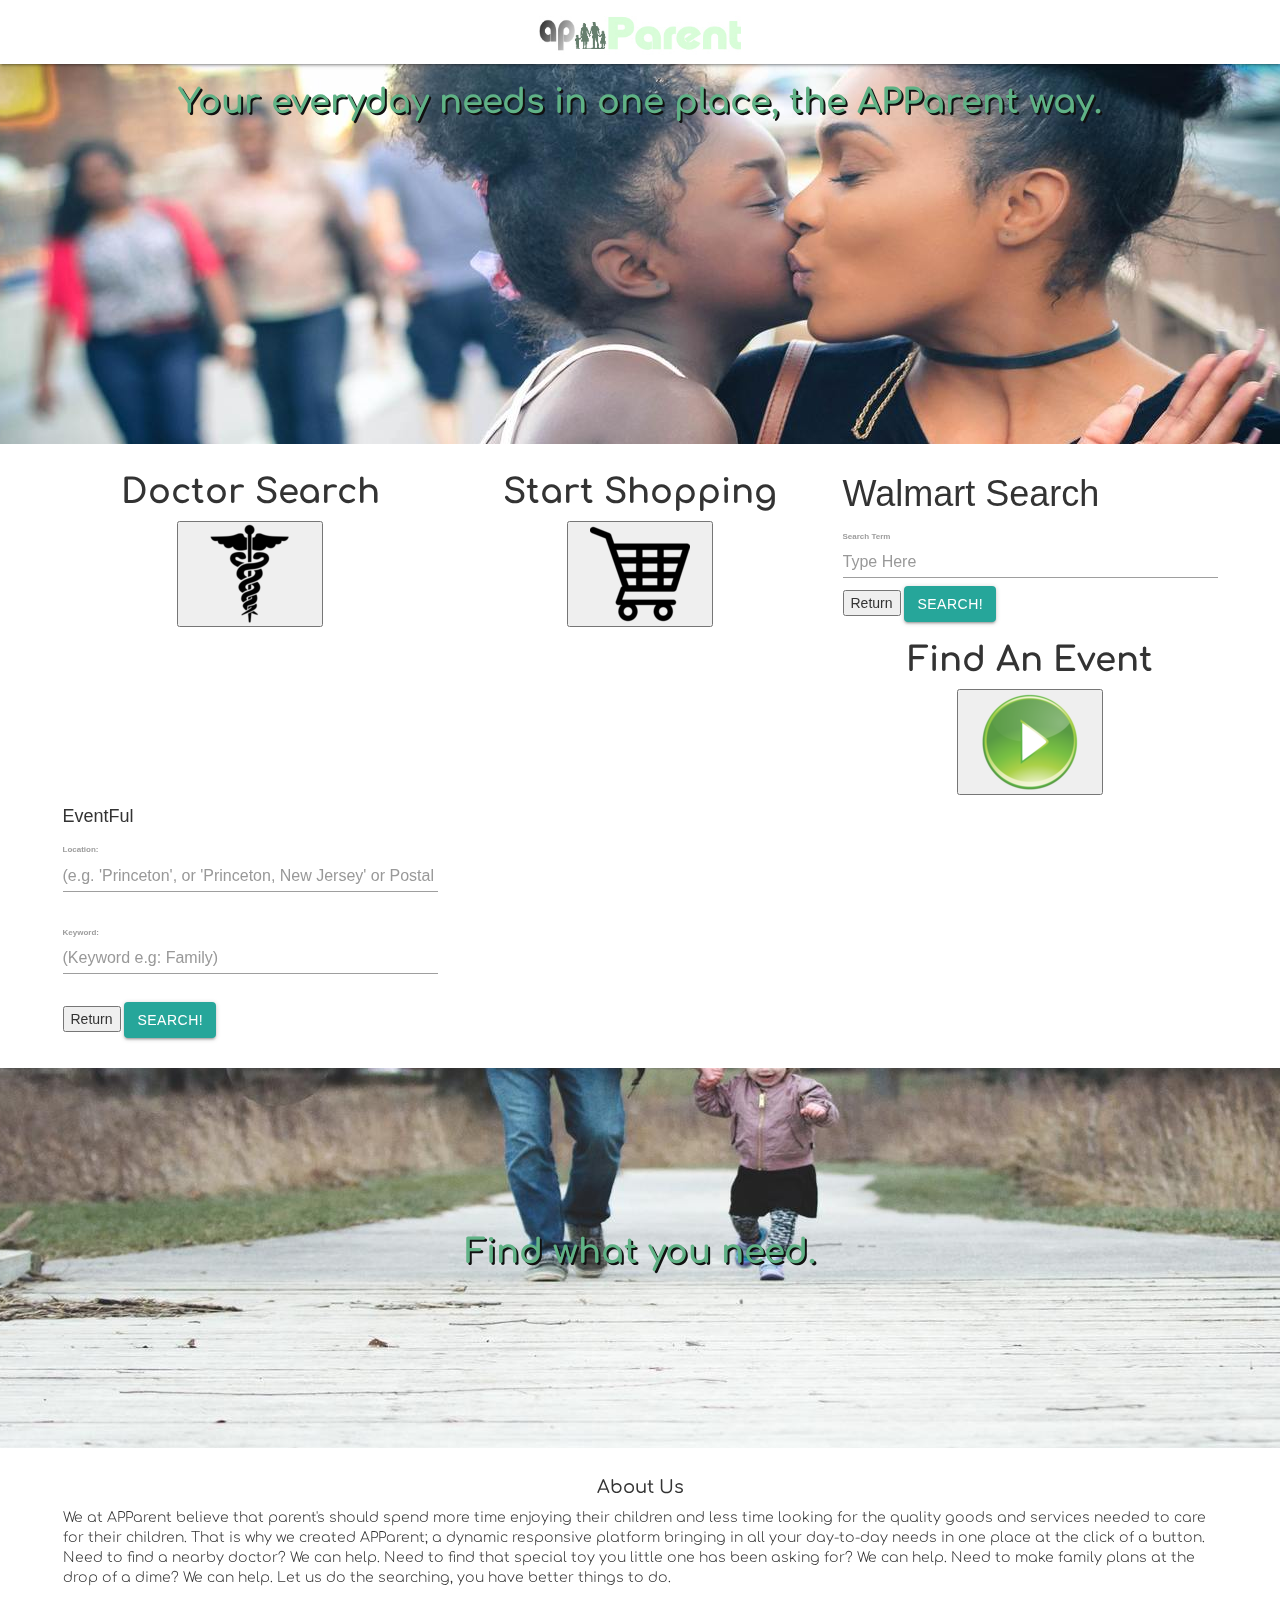
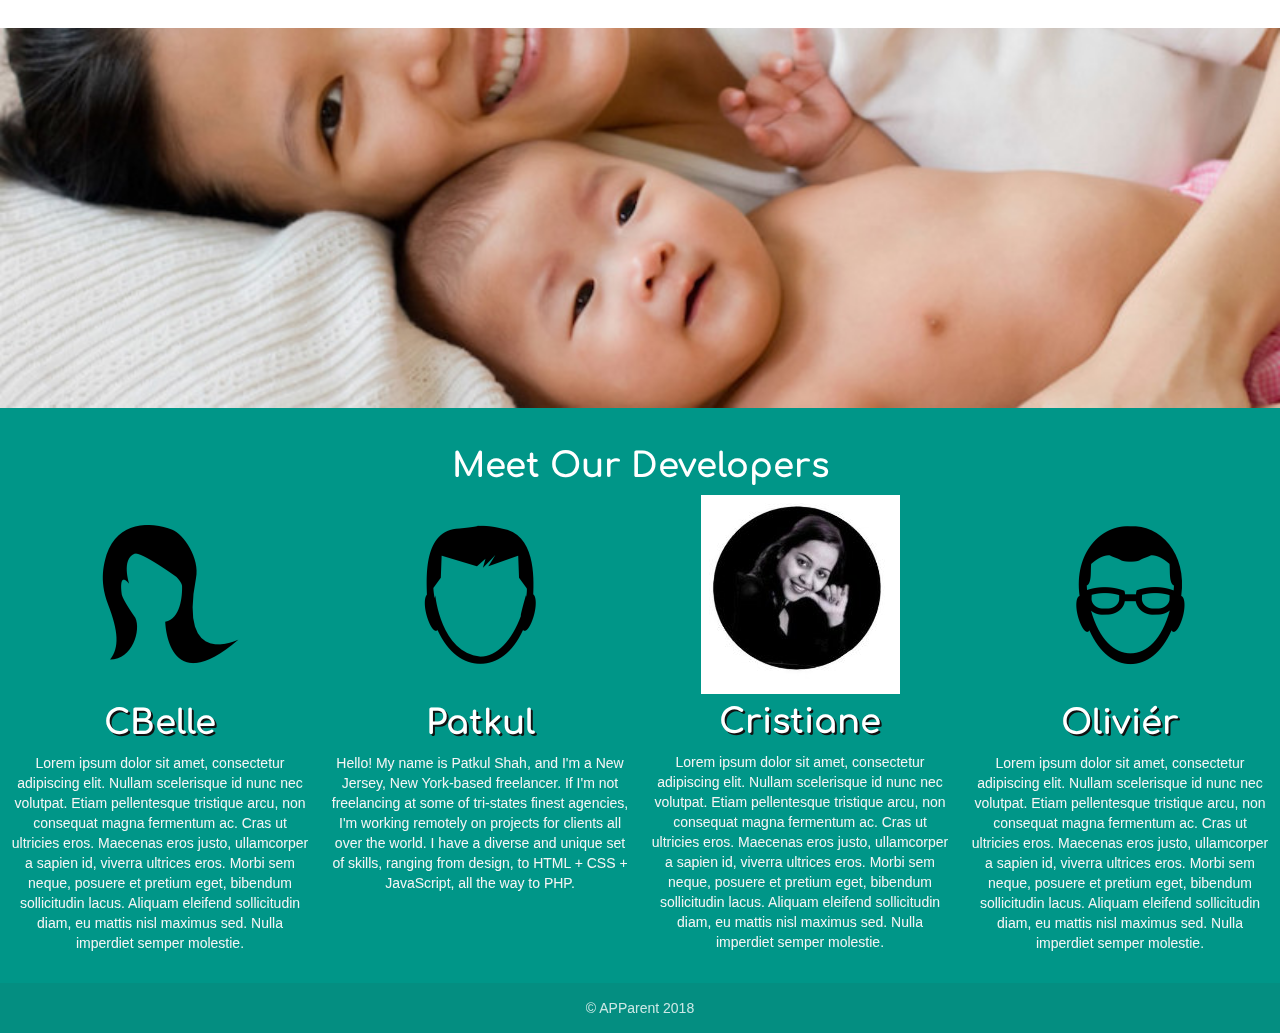
<file: index.html>
<!DOCTYPE html>
<html lang="en">

<head>
    <meta http-equiv="Content-Type" content="text/html; charset=UTF-8" />
    <meta name="viewport" content="width=device-width, initial-scale=1" />
    <title>APParent</title>

    <!-- CSS  -->
    <link href="assets/css/materialize.css" type="text/css" rel="stylesheet" media="screen,projection" />
    <link href="https://fonts.googleapis.com/icon?family=Material+Icons" rel="stylesheet">
    <link href="https://fonts.googleapis.com/css?family=Comfortaa" rel="stylesheet">
    <link rel="stylesheet" href="https://maxcdn.bootstrapcdn.com/bootstrap/3.3.7/css/bootstrap.min.css">
    <script src="https://ajax.googleapis.com/ajax/libs/jquery/3.3.1/jquery.min.js"></script>
    <script src="https://maxcdn.bootstrapcdn.com/bootstrap/3.3.7/js/bootstrap.min.js"></script>
    <link href="assets/css/style.css" type="text/css" rel="stylesheet" media="screen,projection" />

</head>

<body>
    <nav class="white" role="navigation">
        <div class="nav-wrapper container">
            <center><img src="assets/images/logo.jpg" alt="logo" style="height: 60px"></center>
        </div>
    </nav>

    <div id="index-banner" class="parallax-container">
        <div class="section no-pad-bot">
            <div class="container" id="topcontainer">
                <br><br>
                <div class="row center">
                    <h5 class="header col s12 light" id="topphototext">Your everyday needs in one place, the APParent way.</h5>
                </div>
                <br><br>

            </div>
        </div>
        <div class="parallax"><img src="assets/images/background12.jpg" alt="Unsplashed background img 1"></div>
    </div>


    <div class="container">
        <div class="section">




            <!--   DOCTOR  -->

            <div class="row">
                <div class="col s12 m4" id="doctorsearch">
                    <div class="icon-block">
                        <h2>Doctor Search</h2>
                        <h5 class="center"></h5>

                        <button id="doctorbutton">
                                <div class="icon-block">
                                <img src="assets/images/medical.png">
                                </div>
                        </button>
                    </div>
                </div>

                <!-- Doctor Search Form -->

                <div class="col s12 m4" id="doctorsearchform">
                    <div>
                        <p>Doctor Search</p>
                        <br>
                        <div class="selections">
                            <form autocomplete="on" required>
                                <select name="Insurance Provider" id="insuranceMenu" required>
                                    <option id="dropDownPlaceholder" value="00">Select Your Insurance Provider</option>
                                    <option value="aetna-aetnabasichmo">Aetna Basic HMO</option>
                                    <option value="aetna-aetnachoiceposii">Aetna Choice POS II</option>
                                    <option value="aetna-aetnachoiceposopenaccess">Aetna Choice POS Open Access</option>
                                    <option value="aetna-aetnahmo">Aetna HMO</option>
                                    <option value="cigna-cignahmo">Cigna HMO</option>
                                    <option value="cigna-cignappo">Cigna PPO</option>
                                    <option value="horizonbcbs-horizonhmo">Horizon BCBS HMO</option>
                                    <option value="horizonbcbs-horizonpos">Horizon BCBS POS</option>
                                    <option value="horizonbcbs-horizonppo">Horizon BCBS PPO</option>
                                    <option value="unitedhealthcare-uhcchoicepluspos">UHC Choice Plus POS</option>
                                    <option value="unitedhealthcare-uhcoptionsppo">UHC Options PPO</option>
                                </select>

                                <br>
                                <select name="State" id="stateMenu" required>
                                    <option id ="dropDownPlaceholder" value="00">Select State</option>
                                    <option value="AL">Alabama</option>
                                    <option value="AK">Alaska</option>
                                    <option value="AZ">Arizona</option>
                                    <option value="AR">Arkansas</option>
                                    <option value="CA">California</option>
                                    <option value="CO">Colorado</option>
                                    <option value="CT">Conneticut</option>
                                    <option value="DE">Delaware</option>
                                    <option value="FL">Florida</option>
                                    <option value="GA">Georgia</option>
                                    <option value="HI">Hawaii</option>
                                    <option value="ID">Indiana</option>
                                    <option value="IL">Illinois</option>
                                    <option value="IN">Indiana</option>
                                    <option value="IA">Iowa</option>
                                    <option value="KS">Kansas</option>
                                    <option value="KY">Kentucky</option>
                                    <option value="LA">Louisiana</option>
                                    <option value="ME">Maine</option>
                                    <option value="MD">Maryland</option>
                                    <option value="MA">Massachusetts</option>
                                    <option value="MI">Michigan</option>
                                    <option value="MN">Minnesota</option>
                                    <option value="MS">Mississippi</option>
                                    <option value="MO">Missouri</option>
                                    <option value="MT">Montana</option>
                                    <option value="NE">Nebraska</option>
                                    <option value="NV">Nevada</option>
                                    <option value="NH">New Hampshire</option>
                                    <option value="NJ">New Jersey</option>
                                    <option value="NM">New Mexico</option>
                                    <option value="NY">New York</option>
                                    <option value="NC">North Carolina</option>
                                    <option value="ND">North Dakota</option>
                                    <option value="OH">Ohio</option>
                                    <option value="OK">Oklahoma</option>
                                    <option value="OR">Oregon</option>
                                    <option value="PA">Pennsylvania</option>
                                    <option value="RI">Rhode Island</option>
                                    <option value="SC">South Carolina</option>
                                    <option value="SD">South Dakota</option>
                                    <option value="TN">Tennesee</option>
                                    <option value="TX">Texas</option>
                                    <option value="UT">Utah</option>
                                    <option value="VT">Vermont</option>
                                    <option value="VA">Virgina</option>
                                    <option value="WA">Washington</option>
                                    <option value="WV">West Virginia</option>
                                    <option value="WI">Wisconsin</option>
                                    <option value="WY">Wyoming</option>
                                </select>
                                <br>
                                <br>
                                <label for="searchLocation">City/Town: </label>
                                <input type="text" class="form-control" id="searchLocation" name="searchLocation" placeholder="Type City/Town Here" autocomplete="on" required>

                                <button type="button" data-target="modal1" class="btn modal-trigger" id="submitBtn">Search!</button> *all fields are required
                                <br><br>
                            </form>
                            <form>
                                <input id="return" type="submit" value="Return">
                            </form>

                        </div>
                    </div>
                </div>

                <!--Modal For Doctors Search Results -->

                <div id="modal1" class="modal bottom-sheet" style="overflow-y: scroll; max-height:55%;  margin-top: 50px; margin-bottom:50px;">
                    <div class="modal-content">
                        <div id="doctorList">
                        </div>
                    </div>
                    <div class="modal-footer">
                        <a href="#!" class="modal-action modal-close waves-effect waves-green btn-flat"></a>
                    </div>
                </div>




                <!--WALMART-->

                <div class="col s12 m4" id="walmartsearch">
                    <div class="icon-block">
                        <h2>Start Shopping</h2>
                        <h5 class="center"></h5>
                        <button id="walmartbutton">
                            <div class="icon-block">
                                <img src="assets/images/shopping.png">
                            </div>
                        </button>
                    </div>
                </div>

                <!--Walmart Search Form-->

                <div class="col s12 m4" id="walmartsearchform">
                    <h1>Walmart Search </h1>
                    <label>Search Term </label>
                    <input type="text" class="form-control" id="searchTerm" placeholder="Type Here"></input>
                    <input class="return" type="submit" value="Return"> <button type="button" data-target="modal2" class="btn modal-trigger" id="SearchButton">Search!</button>
                </div>

                <!--Modal for Walmart search results-->
                <div id="modal2" class="modal bottom-sheet" style="overflow-y: scroll; max-height:55%;  margin-top: 50px; margin-bottom:50px;">
                    <div class="modal-content">
                        <div id="searchResults">
                        </div>
                    </div>
                </div>


                <!--EVENTFUL-->

                <div class="col s12 m4" id="eventssearch">
                    <div class="icon-block">
                        <h2>Find An Event</h2>
                        <h5 class="center"></h5>

                        <button id="eventsbutton">
                            <div class="icon-block">
                                 <img src="assets/images/greenvideo.png">
                            </div>
                        </button>
                    </div>
                </div>


                <!--Events Search form -->

                <div class="col s12 m4" id="eventssearchform">
                    <div>
                        <h4>EventFul</h4>
                        <form id="event-search" autocomplete="on">
                            <div class="text-input">
                                <label for="event-location">Location: </label>
                                <input id="event-location" class="form-control" type="text" name="location" value="" placeholder="(e.g. 'Princeton', or 'Princeton, New Jersey' or Postal Code)" autocomplete="on">
                            </div>
                            <br>
                            <div class="text-input">
                                <label for="event-keyword">Keyword:</label>
                                <input id="event-keyword" class="form-control" type="text" name="keyword" value="" placeholder="(Keyword e.g: Family)">
                            </div>
                            <br>
                            <input class="return" type="submit" value="Return"> <button type="button" data-target="modal3" class="btn modal-trigger" id="event-submit">Search!</button>
                        </form>
                    </div>
                </div>

                <!--Modal for image results-->
                <div id="modal3" class="modal bottom-sheet" style="overflow-y: scroll; max-height:55%;  margin-top: 50px; margin-bottom:50px;">
                    <div class="modal-content">
                        <div id="content">

                        </div>
                    </div>
                </div>

            </div>


        </div>
    </div>




    <div class="parallax-container valign-wrapper">
        <div class="section no-pad-bot">
            <div class="container">
                <div class="row center">
                    <h5 class="header col s12 light" id="bottomphototext">Find what you need.</h5>
                </div>
            </div>
        </div>
        <div class="parallax"><img src="assets/images/background13.jpg" alt="Unsplashed background img 2"></div>
    </div>

    <div class="container">
        <div class="section">

            <div class="row">
                <div class="col s12 center" id="aboutus">
                    <h3><i class="mdi-content-send brown-text"></i></h3>
                    <h4>About Us</h4>
                    <p class="left-align light">We at APParent believe that parent's should spend more time enjoying their children and less time looking for the quality goods and services needed to care for their children. That is why we created APParent; a dynamic responsive platform
                        bringing in all your day-to-day needs in one place at the click of a button. Need to find a nearby doctor? We can help. Need to find that special toy you little one has been asking for? We can help. Need to make family plans at
                        the drop of a dime? We can help. Let us do the searching, you have better things to do.
                    </p>
                </div>
            </div>

        </div>
    </div>


    <div class="parallax-container valign-wrapper">
        <div class="section no-pad-bot">
            <div class="container">
                <div class="row center">
                    <h5 class="header col s12 light"></h5>
                </div>
            </div>
        </div>
        <div class="parallax"><img src="assets/images/background4.jpg" alt="Unsplashed background img 3"></div>
    </div>

    <footer class="page-footer">
        <div class="container">
            <div class="row">
                <h2 style="text-align:center" id="developers">Meet Our Developers</h2>
                <div class="col l3 s3 bio">
                    <img src="assets/images/female2.png">
                    <h5 class="white-text">CBelle</h5>
                    <p class="grey-text text-lighten-4">Lorem ipsum dolor sit amet, consectetur adipiscing elit. Nullam scelerisque id nunc nec volutpat. Etiam pellentesque tristique arcu, non consequat magna fermentum ac. Cras ut ultricies eros. Maecenas eros justo, ullamcorper a sapien
                        id, viverra ultrices eros. Morbi sem neque, posuere et pretium eget, bibendum sollicitudin lacus. Aliquam eleifend sollicitudin diam, eu mattis nisl maximus sed. Nulla imperdiet semper molestie. </p>
                </div>
                <div class="col l3 s3 bio">
                    <img src="assets/images/male.png">
                    <h5 class="white-text ">Patkul</h5>
                    <p class="grey-text text-lighten-4 ">Hello! My name is Patkul Shah, and I'm a New Jersey, New York-based freelancer. If I'm not freelancing at some of tri-states finest agencies, I'm working remotely on projects for clients all over the world. I have a diverse and unique
                        set of skills, ranging from design, to HTML + CSS + JavaScript, all the way to PHP.
                    </p>


                </div>
                <div class="col l3 s3 bio">
                    <img src="assets/images/cristianne2.jpg">
                    <h5 class="white-text ">Cristiane</h5>
                    <p class="grey-text text-lighten-4 ">Lorem ipsum dolor sit amet, consectetur adipiscing elit. Nullam scelerisque id nunc nec volutpat. Etiam pellentesque tristique arcu, non consequat magna fermentum ac. Cras ut ultricies eros. Maecenas eros justo, ullamcorper a sapien
                        id, viverra ultrices eros. Morbi sem neque, posuere et pretium eget, bibendum sollicitudin lacus. Aliquam eleifend sollicitudin diam, eu mattis nisl maximus sed. Nulla imperdiet semper molestie. </p>


                </div>
                <div class="col l3 s3 bio">
                    <img src="assets/images/male2.png">
                    <h5 class="white-text ">Olivi&eacute;r</h5>
                    <p class="grey-text text-lighten-4 ">Lorem ipsum dolor sit amet, consectetur adipiscing elit. Nullam scelerisque id nunc nec volutpat. Etiam pellentesque tristique arcu, non consequat magna fermentum ac. Cras ut ultricies eros. Maecenas eros justo, ullamcorper a sapien
                        id, viverra ultrices eros. Morbi sem neque, posuere et pretium eget, bibendum sollicitudin lacus. Aliquam eleifend sollicitudin diam, eu mattis nisl maximus sed. Nulla imperdiet semper molestie. </p>


                </div>
            </div>
        </div>
        <div class="footer-copyright ">
            <div class="container ">
                &copy; APParent 2018
            </div>
        </div>
    </footer>


    <!--  Scripts-->

    <script src="https://code.jquery.com/jquery-2.1.1.min.js "></script>
    <script src="assets/javascript/materialize.js "></script>
    <script src="assets/javascript/doctors.js "></script>
    <script src="assets/javascript/walmart.js "></script>
    <script src="assets/javascript/events.js "></script>
    <script src="assets/javascript/app.js "></script>


</body>

</html>
</file>
<file: assets/css/style.css>
/* * * Use this file to override Materialize files so you can update * the core Materialize files in the future * * Made By MaterializeCSS.com */
        
        */ .nav-wrapper container {
            margin-left: auto;
        }
        
        nav ul a,
        nav .brand-logo {
            color: #444;
            margin-left: 0 auto;
        }
        
        #logo-container {
            margin: 0 auto;
        }
        
        #topcontainer {
            height: 200px;
        }
        
        #doctorsearch {
            text-align: center;
        }
        
        #doctorsearchresults {
            display: table;
            overflow: scroll;
        }
        
        #walmartsearch {
            text-align: center;
        }
        
        #eventssearch {
            text-align: center;
        }
        
        p {
            line-height: 2rem;
        }
        
        .sidenav-trigger {
            color: #26a69a;
        }
        
        .parallax-container {
            min-height: 380px;
            line-height: 0;
            height: auto;
            color: #26a69a;
        }
        
        .parallax-container .section {
            width: 100%;
        }
        
        @media only screen and (max-width: 992px) {
            .parallax-container .section {
                position: absolute;
                top: 40%;
            }
            #index-banner .section {
                top: 10%;
            }
        }
        
        @media only screen and (max-width: 600px) {
            #index-banner .section {
                top: 0;
            }
        }
        
        .icon-block {
            padding: 0 15px;
        }
        
        .icon-block .material-icons {
            font-size: inherit;
        }
        
        .page-footer {
            margin: 0;
            background-color: #009688;
        }
        
        .page-footer .container {
            width: 100%;
        }
        
        h2 {
            font-family: 'Comfortaa', cursive;
            font-style: bold;
            font-size: 34px;
            font-weight: bold;
        }
        
        #topphototext {
            font-family: 'Comfortaa', cursive;
            background-blend-mode: luminosity;
            text-shadow: 2px 2px rgb(17, 17, 17);
            color: #60b286;
            font-weight: bold;
            font-size: 34px;
        }
        
        #bottomphototext {
            font-family: 'Comfortaa', cursive;
            background-blend-mode: luminosity;
            text-shadow: 2px 2px rgb(17, 17, 17);
            color: #60b286;
            font-weight: bold;
            font-size: 34px;
        }
        
        #developers {
            font-family: 'Comfortaa', cursive;
            font-style: bold;
            font-size: 34px;
            font-weight: bold;
        }
        
        h5 {
            font-family: 'Comfortaa', cursive;
            background-blend-mode: luminosity;
            text-shadow: 2px 2px rgb(17, 17, 17);
            color: #60b286;
            font-weight: bold;
            font-size: 34px;
        }
        
        .bio {
            text-align: center;
        }
        
        #aboutus {
            font-family: 'Comfortaa', cursive;
            font-weight: bold;
            text-align: center;
        }
        
        img {
            display: block;
            margin: auto;
        }
        
        .footer-copyright {
            text-align: center;
        }
        
        #linkicons {
            display: inline;
        }
</file>
